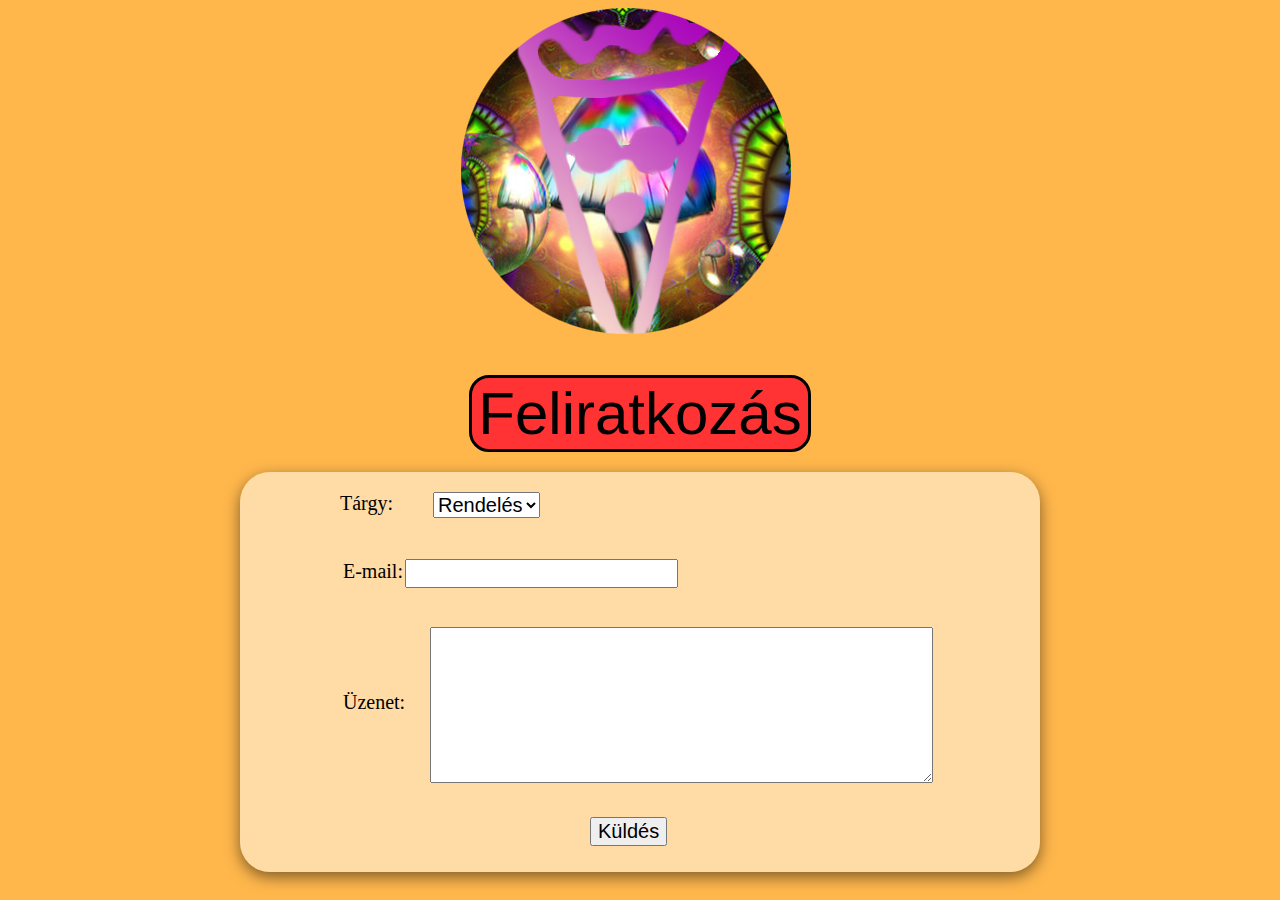
<file: feliratkozas.html>
<!DOCTYPE html>
<html lang="en" dir="ltr">
  <head>
    <meta charset="utf-8">
    <title>Varázs pizza</title>
  	<link rel="icon" href="logo.png">


    <link rel="stylesheet" type="text/css" href="feliratkozas.css">
  </head>
  <body>

    <div id="iratkozz">
      <h5 id="kosz">Köszönjük, hogy feliratkoztál az oldalunkra!</h5>
      <a href="sima.html"> <button id="vissza" type="button" name="back">Vissza a főöldalra</button> </a>
    </div>

    <center>
  <a href="sima.html"><img src="logo.png" title="Logo" alt="logo"></a>
    </center>


    <center>
    <button id="felirat" type="button" name="button">Feliratkozás</button>
    </center>


<div id="hir">
  <p id="targy">Tárgy:</p> <select id="lev" class="" name="">
    <option value="">Rendelés</option>
    <option value="">Egyéb</option>
  </select>
  <br/>

  <p id="email">E-mail:</p>
  <input id="emailes" type="text" name="" value="">
  <br/>

  <p id="üzen">Üzenet:</p>
<!--  <input id="content" type="text" name="" value=""> -->
<textarea name="name" rows="10" cols="60"></textarea>
</br>
  <button id="kuld" type="button" class="btn btn-primary" name="button">Küldés</button>
</div>



<script type="text/javascript">
document.getElementById('iratkozz').style.visibility="hidden";

var felirat = document.getElementById('felirat');
  felirat.addEventListener('click',ablak);
    function ablak(){
      document.getElementById('iratkozz').style.visibility="visible";
    }

    var ujLap = document.getElementById('kuld');
  ujLap.addEventListener('click',restart);

    function restart(){
    //  if (document.getElementById('emailes').value == "") {
      //  alert(Hiányzik az email);
    //  }
      location.reload();//itt tölti újra az oldalt
    }
</script>
  </body>
</html>
</file>
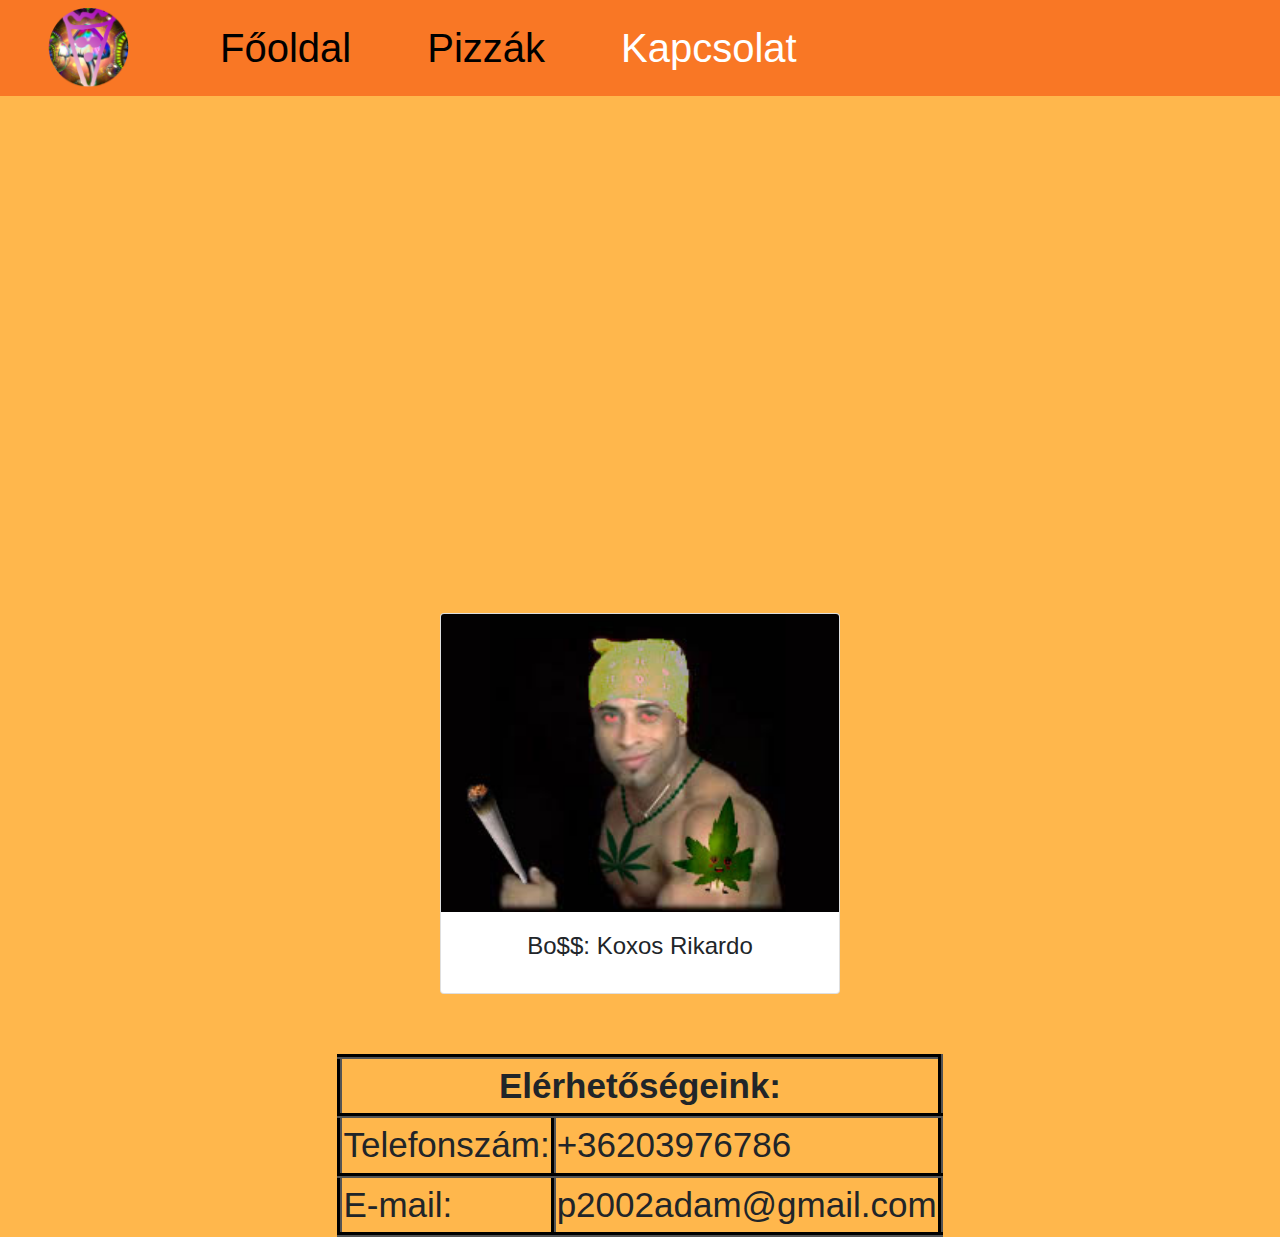
<file: kapcsolta.html>
<!DOCTYPE html>
<html>
<head>
	<title>Varázs pizza</title>
	<link rel="icon" href="logo.png">
	<meta charset="utf-8">
	<!-- Latest compiled and minified CSS -->
<link rel="stylesheet" href="https://maxcdn.bootstrapcdn.com/bootstrap/4.3.1/css/bootstrap.min.css">

<!-- jQuery library -->
<script src="https://ajax.googleapis.com/ajax/libs/jquery/3.3.1/jquery.min.js"></script>

<!-- Popper JS -->
<script src="https://cdnjs.cloudflare.com/ajax/libs/popper.js/1.14.7/umd/popper.min.js"></script>

<!-- Latest compiled JavaScript -->
<script src="https://maxcdn.bootstrapcdn.com/bootstrap/4.3.1/js/bootstrap.min.js"></script>

<link rel="stylesheet" type="text/css" href="index.css">
</head>
<body>

<nav class="navbar navbar-expand-sm ">

  <!-- Brand/logo -->
  <a class="navbar-brand" href="">
    <a href="feliratkozas.html">  <img src="logo.png" title="Logo" alt="logo" style="width:120px;"> </a>
  </a>

  <!-- Links -->
  <ul class="navbar-nav">
    <li class="nav-item">
      <a class="nav-link" href="sima.html">Főoldal</a>
    </li>
    <li class="nav-item">
      <a class="nav-link" href="pizzak.html">Pizzák</a>
    </li>
    <li class="nav-item">
      <a class="nav-link active" href="kapcsolta.html">Kapcsolat</a>
    </li>
  </ul>
</nav>

<div class="container-fluid">
<center>
<iframe src="https://www.google.com/maps/embed?pb=!1m18!1m12!1m3!1d2693.051083763535!2d19.106724815819277!3d47.54733450006308!2m3!1f0!2f0!3f0!3m2!1i1024!2i768!4f13.1!3m3!1m2!1s0x4741dbab98c7fe31%3A0xc10be2848793788b!2sPizza+House!5e0!3m2!1shu!2shu!4v1555349222588!5m2!1shu!2shu" width="60%" height="450" frameborder="0" style="border:0" allowfullscreen></iframe>
<div class="card" style="width:400px">
	<img id="ricardo" class="card-img-top" src="ricardofu.jpg" title="Bo$$" alt="Card image" style="width:100%">
	<div id="bb" class="card-body">
		<h4 class="card-title">Bo$$: Koxos Rikardo</h4>
</center>
<div id="ct">
	<center>
 	<table style="width:40%" >
 		<tr>
 			<th colspan="2">Elérhetőségeink:</th>
 		</tr>

		<tr>
			<td >Telefonszám:</td>
			<td id="tel">+36203976786</td>
		</tr>

		<tr>
			<td >E-mail:</td>
			<td >p2002adam@gmail.com</td >
		</tr>
 	</table>
</center>
</div>
</div>


<script type="text/javascript"></script>
</body>
</html>
</file>
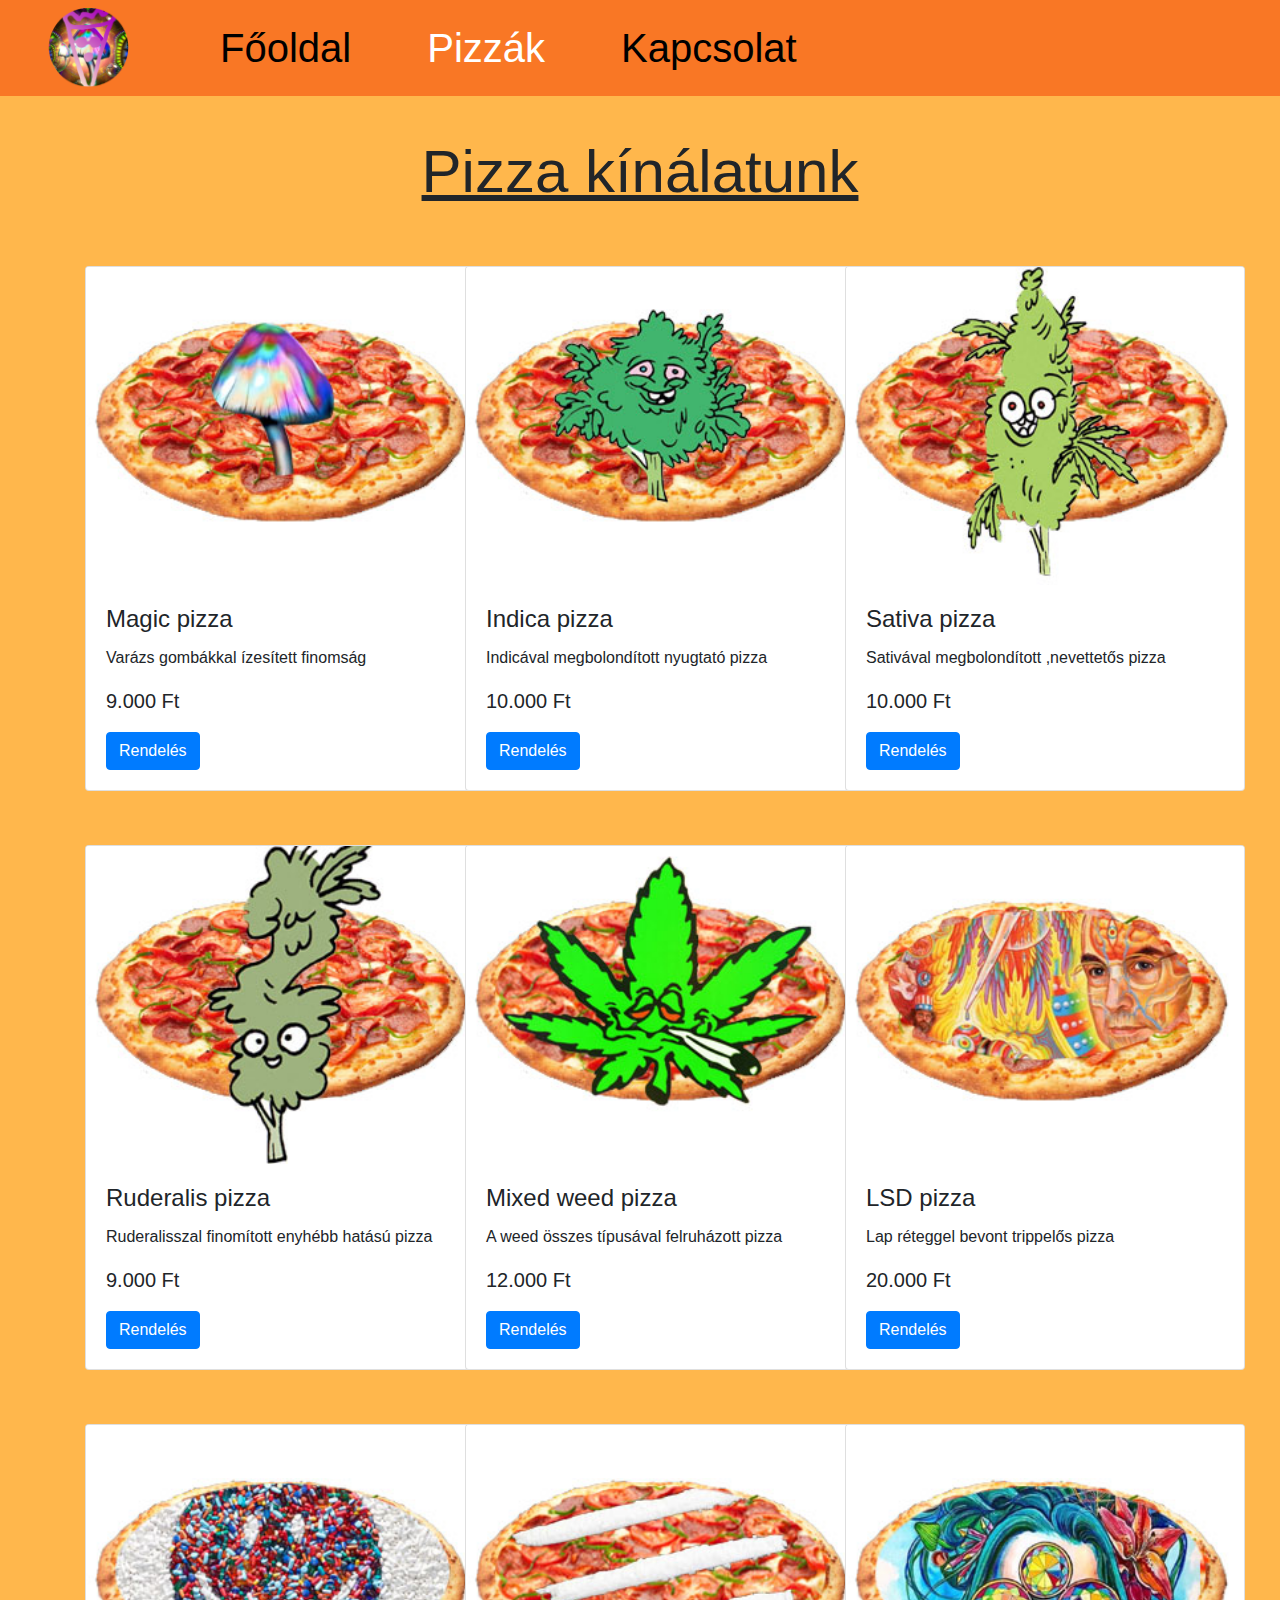
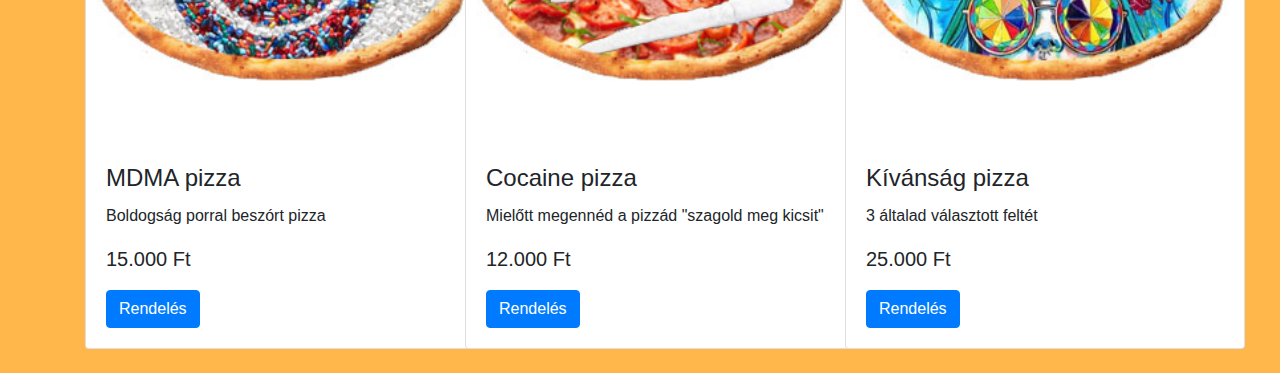
<file: pizzak.html>
<!DOCTYPE html>
<html>
<head>
	<title>Varázs pizza</title>
	<link rel="icon" href="logo.png">
	<meta charset="utf-8">
	<!-- Latest compiled and minified CSS -->
<link rel="stylesheet" href="https://maxcdn.bootstrapcdn.com/bootstrap/4.3.1/css/bootstrap.min.css">

<!-- jQuery library -->
<script src="https://ajax.googleapis.com/ajax/libs/jquery/3.3.1/jquery.min.js"></script>

<!-- Popper JS -->
<script src="https://cdnjs.cloudflare.com/ajax/libs/popper.js/1.14.7/umd/popper.min.js"></script>

<!-- Latest compiled JavaScript -->
<script src="https://maxcdn.bootstrapcdn.com/bootstrap/4.3.1/js/bootstrap.min.js"></script>

<link rel="stylesheet" type="text/css" href="index.css">
</head>
<body>

<nav class="navbar navbar-expand-sm ">
  <!-- Brand/logo -->
  <a class="navbar-brand" href="">
    <a href="feliratkozas.html">  <img src="logo.png" title="Logo" alt="logo" style="width:120px;"> </a>
  </a>

  <!-- Links -->
  <ul class="navbar-nav">
    <li class="nav-item">
      <a class="nav-link" href="sima.html">Főoldal</a>
    </li>
    <li class="nav-item">
      <a class="nav-link active" href="pizzak.html">Pizzák</a>
    </li>
    <li class="nav-item">
      <a class="nav-link" href="kapcsolta.html">Kapcsolat</a>
    </li>
  </ul>
</nav>

<div class="container-fluid">

<div id="cim">
 <h1>Pizza kínálatunk</h1>
</div>
<!------------------------------------------------------------------------------------------------------>
<div class="container">
	<div class="row">
<div class="col-xl-4 col-lg-6 col-md-12 col-sm 12">
  <div class="card" style="width:400px">
    <img class="card-img-top" src="magic.jpg" title="Magic pizza" alt="Card image" style="width:100%">
    <div class="card-body">
      <h4 class="card-title">Magic pizza</h4>
      <p class="card-text">Varázs gombákkal ízesített finomság</p>
			<p id="ar">9.000 Ft</p>
      <button type="button" class="btn btn-primary" data-toggle="modal" data-target="#BuyModal">Rendelés</button>
    </div>
  </div>
  <br>
</div>

<div class="modal fade" role="dialog" id="BuyModal">
	<div class="modal-dialog">
		<div class="modal-content">
			<div class="modal-header">
				<h3 class="modal-title">Szállítási adatok</h3>
				<button type="button" class="close" data-dismiss="modal">&times;</button>
			</div>

			<div class="modal-body">
				<div class="form-group">
					<input type="text" name="username" class="form-control" placeholder="Felhasználó név">
				</div>
				<div class="form-group">
					<input type="password" name="password" class="form-control" placeholder="Jelszó">
				</div>
				<div class="form-group">
					<input type="text" name="tel" class="form-control" placeholder="Telefonszám">
				</div>
				<div class="form-group">
					<input type="text" name="lakcim" class="form-control" placeholder="Lakcím">
				</div>
				<div class="form-group">
					<input type="radio" name="42" checked>42cm<br>
 					<input type="radio" name="84" > 84cm<br>
				</div>
				<input type="number" name="db" placeholder="Darab">
			</div>
			<div class="form-group">
				<img src="magic.jpg" title="Magic pizza" alt="">
			</div>

			<div class="modal-footer">
				<h3>9.000 Ft</h3>
				<button type="submit" class="btn btn-success" data-toggle="modal" data-target="#rendeles" data-dismiss="modal">Megrendelés</button>
			</div>
		</div>
	</div>
</div>


<!-------------------------------------------------------------------------------------------------->

<div class="col-xl-4 col-lg-6 col-md-12 col-sm 12">
   <div class="card" style="width:400px">
    <img class="card-img-top" src="indica.jpg" title="Indica pizza" alt="Card image" style="width:100%">
    <div class="card-body">
      <h4 class="card-title">Indica pizza</h4>
      <p class="card-text">Indicával megbolondított nyugtató pizza</p>
			<p id="ar">10.000 Ft</p>
      <button type="button" class="btn btn-primary" data-toggle="modal" data-target="#BuyModal1">Rendelés</button>
    </div>
  </div>
  <br>
	</div>

	<div class="modal fade" role="dialog" id="BuyModal1">
		<div class="modal-dialog">
			<div class="modal-content">
				<div class="modal-header">
					<h3 class="modal-title">Szállítási adatok</h3>
					<button type="button" class="close" data-dismiss="modal">&times;</button>
				</div>

				<div class="modal-body">
					<div class="form-group">
						<input type="text" name="username" class="form-control" placeholder="Felhasználó név">
					</div>
					<div class="form-group">
						<input type="password" name="password" class="form-control" placeholder="Jelszó">
					</div>
					<div class="form-group">
						<input type="text" name="tel" class="form-control" placeholder="Telefonszám">
					</div>
					<div class="form-group">
						<input type="text" name="lakcim" class="form-control" placeholder="Lakcím">
					</div>
					<div class="form-group">
						<input type="radio" name="42" checked>42cm<br>
	 					<input type="radio" name="84" > 84cm<br>
					</div>
					<input type="number" name="db" placeholder="Darab">
				</div>
				<div class="form-group">
					<img src="indica.jpg" title="Indica pizza" alt="">
				</div>

				<div class="modal-footer">
					<h3>10.000 Ft</h3>
					<button type="submit" class="btn btn-success" data-toggle="modal" data-target="#rendeles" data-dismiss="modal">Megrendelés</button>
				</div>
			</div>
		</div>
	</div>


<!--------------------------------------------------------------------------------------------------------->

<div class="col-xl-4 col-lg-6 col-md-12 col-sm 12">
   <div class="card" style="width:400px">
    <img class="card-img-top" src="sativa.jpg" title="Sativa pizza" alt="Card image" style="width:100%">
    <div class="card-body">
      <h4 class="card-title">Sativa pizza</h4>
      <p class="card-text">Sativával megbolondított ,nevettetős pizza</p>
			<p id="ar">10.000 Ft</p>
      <button type="button" class="btn btn-primary" data-toggle="modal" data-target="#BuyModal2">Rendelés</button>
    </div>
  </div>
  <br>
	</div>

	<div class="modal fade" role="dialog" id="BuyModal2">
		<div class="modal-dialog">
			<div class="modal-content">
				<div class="modal-header">
					<h3 class="modal-title">Szállítási adatok</h3>
					<button type="button" class="close" data-dismiss="modal">&times;</button>
				</div>

				<div class="modal-body">
					<div class="form-group">
						<input type="text" name="username" class="form-control" placeholder="Felhasználó név">
					</div>
					<div class="form-group">
						<input type="password" name="password" class="form-control" placeholder="Jelszó">
					</div>
					<div class="form-group">
						<input type="text" name="tel" class="form-control" placeholder="Telefonszám">
					</div>
					<div class="form-group">
						<input type="text" name="lakcim" class="form-control" placeholder="Lakcím">
					</div>
					<div class="form-group">
						<input type="radio" name="42" checked>42cm<br>
	 					<input type="radio" name="84" > 84cm<br>
					</div>
					<input type="number" name="db" placeholder="Darab">
				</div>
				<div class="form-group">
					<img src="sativa.jpg" title="Sativa pizza" alt="">
				</div>

				<div class="modal-footer">
					<h3>10.000 Ft</h3>
					<button type="submit" class="btn btn-success" data-toggle="modal" data-target="#rendeles" data-dismiss="modal">Megrendelés</button>
				</div>
			</div>
		</div>
	</div>


	<!------------------------------------------------------------------->

<div class="col-xl-4 col-lg-6 col-md-12 col-sm 12">
   <div class="card" style="width:400px">
    <img class="card-img-top" src="ruderalis.jpg" title="Ruderalis pizza" alt="Card image" style="width:100%">
    <div class="card-body">
      <h4 class="card-title">Ruderalis pizza</h4>
      <p class="card-text">Ruderalisszal finomított enyhébb hatású pizza</p>
			<p id="ar">9.000 Ft</p>
      <button type="button" class="btn btn-primary" data-toggle="modal" data-target="#BuyModal3">Rendelés</button>
    </div>
  </div>
  <br>
	</div>

	<div class="modal fade" role="dialog" id="BuyModal3">
		<div class="modal-dialog">
			<div class="modal-content">
				<div class="modal-header">
					<h3 class="modal-title">Szállítási adatok</h3>
					<button type="button" class="close" data-dismiss="modal">&times;</button>
				</div>

				<div class="modal-body">
					<div class="form-group">
						<input type="text" name="username" class="form-control" placeholder="Felhasználó név">
					</div>
					<div class="form-group">
						<input type="password" name="password" class="form-control" placeholder="Jelszó">
					</div>
					<div class="form-group">
						<input type="text" name="tel" class="form-control" placeholder="Telefonszám">
					</div>
					<div class="form-group">
						<input type="text" name="lakcim" class="form-control" placeholder="Lakcím">
					</div>
					<div class="form-group">
						<input type="radio" name="42" checked>42cm<br>
						<input type="radio" name="84" > 84cm<br>
					</div>
					<input type="number" name="db" placeholder="Darab">
				</div>
				<div class="form-group">
					<img src="ruderalis.jpg" title="Ruderalis pizza" alt="">
				</div>

				<div class="modal-footer">
					<h3>9.000 Ft</h3>
					<button type="submit" class="btn btn-success" data-toggle="modal" data-target="#rendeles" data-dismiss="modal">Megrendelés</button>
				</div>
			</div>
		</div>
	</div>

<!-------------------------------------------------------------------------------------------->

<div class="col-xl-4 col-lg-6 col-md-12 col-sm 12">
	<div class="card" style="width:400px">
	 <img class="card-img-top" src="negy.jpg" title="Weed combo pizza" alt="Card image" style="width:100%">
	 <div class="card-body">
		 <h4 class="card-title">Mixed weed pizza</h4>
		 <p class="card-text">A weed összes típusával felruházott pizza</p>
		 <p id="ar">12.000 Ft</p>
		 <button type="button" class="btn btn-primary" data-toggle="modal" data-target="#BuyModal4">Rendelés</button>
	 </div>
 </div>
 <br>
 </div>

 <div class="modal fade" role="dialog" id="BuyModal4">
 	<div class="modal-dialog">
 		<div class="modal-content">
 			<div class="modal-header">
 				<h3 class="modal-title">Szállítási adatok</h3>
 				<button type="button" class="close" data-dismiss="modal">&times;</button>
 			</div>

 			<div class="modal-body">
 				<div class="form-group">
 					<input type="text" name="username" class="form-control" placeholder="Felhasználó név">
 				</div>
 				<div class="form-group">
 					<input type="password" name="password" class="form-control" placeholder="Jelszó">
 				</div>
 				<div class="form-group">
 					<input type="text" name="tel" class="form-control" placeholder="Telefonszám">
 				</div>
 				<div class="form-group">
 					<input type="text" name="lakcim" class="form-control" placeholder="Lakcím">
 				</div>
 				<div class="form-group">
 					<input type="radio" name="42" checked>42cm<br>
 					<input type="radio" name="84" > 84cm<br>
 				</div>
 				<input type="number" name="db" placeholder="Darab">
 			</div>
 			<div class="form-group">
 				<img src="negy.jpg" title="Mixed weed pizza" alt="">
 			</div>

 			<div class="modal-footer">
				<h3>12.000 Ft</h3>
 				<button type="submit" class="btn btn-success" data-toggle="modal" data-target="#rendeles" data-dismiss="modal">Megrendelés</button>
 			</div>
 		</div>
 	</div>
 </div>

<!-------------------------------------------------------------------------------------------->

<div class="col-xl-4 col-lg-6 col-md-12 col-sm 12">
   <div class="card" style="width:400px">
    <img class="card-img-top" src="lsd.jpg" title="LSD pizza" alt="Card image" style="width:100%">
    <div class="card-body">
      <h4 class="card-title">LSD pizza</h4>
      <p class="card-text">Lap réteggel bevont trippelős pizza</p>
			<p id="ar">20.000 Ft</p>
      <button type="button" class="btn btn-primary" data-toggle="modal" data-target="#BuyModal5">Rendelés</button>
    </div>
  </div>
  <br>
	</div>

	<div class="modal fade" role="dialog" id="BuyModal5">
	 <div class="modal-dialog">
		 <div class="modal-content">
			 <div class="modal-header">
				 <h3 class="modal-title">Szállítási adatok</h3>
				 <button type="button" class="close" data-dismiss="modal">&times;</button>
			 </div>

			 <div class="modal-body">
				 <div class="form-group">
					 <input type="text" name="username" class="form-control" placeholder="Felhasználó név">
				 </div>
				 <div class="form-group">
					 <input type="password" name="password" class="form-control" placeholder="Jelszó">
				 </div>
				 <div class="form-group">
					 <input type="text" name="tel" class="form-control" placeholder="Telefonszám">
				 </div>
				 <div class="form-group">
					 <input type="text" name="lakcim" class="form-control" placeholder="Lakcím">
				 </div>
				 <div class="form-group">
					 <input type="radio" name="42" checked>42cm<br>
					 <input type="radio" name="84" > 84cm<br>
				 </div>
				 <input type="number" name="db" placeholder="Darab">
			 </div>
			 <div class="form-group">
				 <img src="lsd.jpg" title="LSD pizza" alt="">
			 </div>

			 <div class="modal-footer">
				 <h3>20.000 Ft</h3>
				 <button type="submit" class="btn btn-success" data-toggle="modal" data-target="#rendeles" data-dismiss="modal">Megrendelés</button>
			 </div>
		 </div>
	 </div>
	</div>

	<!-------------------------------------------------------------------------------------------->

<div class="col-xl-4 col-lg-6 col-md-12 col-sm 12">
   <div class="card" style="width:400px">
    <img class="card-img-top" src="mdma.jpg" title="MDMA pizza" alt="Card image" style="width:100%">
    <div class="card-body">
      <h4 class="card-title">MDMA pizza</h4>
      <p class="card-text">Boldogság porral beszórt pizza</p>
			<p id="ar">15.000 Ft</p>
      <button type="button" class="btn btn-primary" data-toggle="modal" data-target="#BuyModal6">Rendelés</button>
    </div>
  </div>
  <br>
	</div>

	<div class="modal fade" role="dialog" id="BuyModal6">
	 <div class="modal-dialog">
		 <div class="modal-content">
			 <div class="modal-header">
				 <h3 class="modal-title">Szállítási adatok</h3>
				 <button type="button" class="close" data-dismiss="modal">&times;</button>
			 </div>

			 <div class="modal-body">
				 <div class="form-group">
					 <input type="text" name="username" class="form-control" placeholder="Felhasználó név">
				 </div>
				 <div class="form-group">
					 <input type="password" name="password" class="form-control" placeholder="Jelszó">
				 </div>
				 <div class="form-group">
					 <input type="text" name="tel" class="form-control" placeholder="Telefonszám">
				 </div>
				 <div class="form-group">
					 <input type="text" name="lakcim" class="form-control" placeholder="Lakcím">
				 </div>
				 <div class="form-group">
					 <input type="radio" name="42" checked>42cm<br>
					 <input type="radio" name="84" > 84cm<br>
				 </div>
				 <input type="number" name="db" placeholder="Darab">
			 </div>
			 <div class="form-group">
				 <img src="mdma.jpg" title="MDMA pizza" alt="">
			 </div>

			 <div class="modal-footer">
				 <h3>15.000 Ft</h3>
				 <button type="submit" class="btn btn-success" data-toggle="modal" data-target="#rendeles" data-dismiss="modal">Megrendelés</button>
			 </div>
		 </div>
	 </div>
	</div>

	<!-------------------------------------------------------------------------------------------->

<div class="col-xl-4 col-lg-6 col-md-12 col-sm 12">
   <div class="card" style="width:400px">
    <img class="card-img-top" src="cocaine.jpg" title="Cocaine pizza" alt="Card image" style="width:100%">
    <div class="card-body">
      <h4 class="card-title">Cocaine pizza</h4>
      <p class="card-text">Mielőtt megennéd a pizzád "szagold meg kicsit"</p>
			<p id="ar">12.000 Ft</p>
      <button type="button" class="btn btn-primary" data-toggle="modal" data-target="#BuyModal7">Rendelés</button>
    </div>
  </div>
  <br>
	</div>

	<div class="modal fade" role="dialog" id="BuyModal7">
	 <div class="modal-dialog">
		 <div class="modal-content">
			 <div class="modal-header">
				 <h3 class="modal-title">Szállítási adatok</h3>
				 <button type="button" class="close" data-dismiss="modal">&times;</button>
			 </div>

			 <div class="modal-body">
				 <div class="form-group">
					 <input type="text" name="username" class="form-control" placeholder="Felhasználó név">
				 </div>
				 <div class="form-group">
					 <input type="password" name="password" class="form-control" placeholder="Jelszó">
				 </div>
				 <div class="form-group">
					 <input type="text" name="tel" class="form-control" placeholder="Telefonszám">
				 </div>
				 <div class="form-group">
					 <input type="text" name="lakcim" class="form-control" placeholder="Lakcím">
				 </div>
				 <div class="form-group">
					 <input type="radio" name="42" checked>42cm<br>
					 <input type="radio" name="84" > 84cm<br>
				 </div>
				 <input type="number" name="db" placeholder="Darab">
			 </div>
			 <div class="form-group">
				 <img src="cocaine.jpg" title="Cocaine pizza" alt="">
			 </div>

			 <div class="modal-footer">
				 <h3>12.000 Ft</h3>
				 <button type="submit" class="btn btn-success" data-toggle="modal" data-target="#rendeles" data-dismiss="modal">Megrendelés</button>
			 </div>
		 </div>
	 </div>
	</div>

	<!-------------------------------------------------------------------------------------------->

<div class="col-xl-4 col-lg-6 col-md-12 col-sm 12">
   <div class="card" style="width:400px">
    <img class="card-img-top" src="kivansag.jpg" title="Kívánság pizza" alt="Card image" style="width:100%">
    <div class="card-body">
      <h4 class="card-title">Kívánság pizza</h4>
      <p class="card-text">3 általad választott feltét</p>
			<p id="ar">25.000 Ft</p>
      <button type="button" class="btn btn-primary" data-toggle="modal" data-target="#BuyModal8">Rendelés</button>
    </div>
  </div>
  <br>
</div>
	</div>

	<div class="modal fade" role="dialog" id="BuyModal8">
	 <div class="modal-dialog">
		 <div class="modal-content">
			 <div class="modal-header">
				 <h3 class="modal-title">Szállítási adatok</h3>
				 <button type="button" class="close" data-dismiss="modal">&times;</button>
			 </div>

			 <div class="modal-body">
				 <div class="form-group">
					 <input type="text" name="username" class="form-control" placeholder="Felhasználó név">
				 </div>
				 <div class="form-group">
					 <input type="password" name="password" class="form-control" placeholder="Jelszó">
				 </div>
				 <div class="form-group">
					 <input type="text" name="tel" class="form-control" placeholder="Telefonszám">
				 </div>
				 <div class="form-group">
					 <input type="text" name="lakcim" class="form-control" placeholder="Lakcím">
				 </div>
				 <div class="form-group">
					 <input type="radio" name="42" checked>42cm<br>
					 <input type="radio" name="84" > 84cm<br>
				 </div>
				 <input type="number" name="db" placeholder="Darab">
			 </div>
			 <div class="form-group">
				 <select name="option1">
    	 			<option>Mushroom</option>
    				<option>Indica</option>
    				<option>Sativa</option>
    				<option>Ruderalis</option>
						<option>LSD</option>
    				<option>MDMA</option>
    				<option>Cocaine</option>
  			</select>

				<select name="option2">
					<option>Mushroom</option>
					<option>Indica</option>
					<option>Sativa</option>
					<option>Ruderalis</option>
					<option>LSD</option>
					<option>MDMA</option>
					<option>Cocaine</option>
			 </select>

			 <select name="option3">
				 <option>Mushroom</option>
				 <option>Indica</option>
				 <option>Sativa</option>
				 <option>Ruderalis</option>
				 <option>LSD</option>
				 <option>MDMA</option>
				 <option>Cocaine</option>
			</select>
			 </div>
			 <div class="form-group">
				 <img src="kivansag.jpg" title="Kívánság pizza" alt="">
			 </div>

			 <div class="modal-footer">
				 <h3>25.000 Ft</h3>
				 <button type="submit" class="btn btn-success" data-toggle="modal" data-target="#rendeles" data-dismiss="modal">Megrendelés</button>
			 </div>
		 </div>
	 </div>
	</div>

<!-------------------------------------------------------------------------------------------->

<!-- megköszönés -->
<div class="modal fade" id="rendeles" tabindex="-1" role="dialog" aria-labelledby="exampleModalLabel" aria-hidden="true">
  <div class="modal-dialog" role="document">
    <div class="modal-content">
      <div class="modal-header">
        <h5 class="modal-title" id="exampleModalLabel">Sikeres megrendelés!</h5>
        <button type="button" class="close" data-dismiss="modal" aria-label="Close">
          <span aria-hidden="true">&times;</span>
        </button>
      </div>
      <div class="modal-body">
        Köszönjük, hogy nálunk vásárolt! Rendelését 1 órán belül kiszállítjuk!
      </div>
      <div class="modal-footer">
        <button type="button" class="btn btn-secondary" data-dismiss="modal">Close</button>
      </div>
    </div>
  </div>
</div>


<script type="text/javascript">

//function bezar(){
//	$('#BuyModal').modal('hide')
//}


</script>
</body>
</html>
</file>
<file: feliratkozas.css>
body{
	background-color: #ffb74c;
}

#iratkozz{
	display: block;
	position: absolute;
	width: 600px;
	height: 200px;
	background-color: grey;
	margin: 5% 0px 0px 34%;
	border-radius: 30px;
	background: rgba(265, 265, 265, .5);
	box-shadow: 0 5px 15px rgba(0, 0, 0, .5);
  font-size: 50px;
}

#kosz{
  margin-top: 0px;
  margin-left: 10px;
}

#felirat{
  font-size: 60px;
  margin-top: 30px;
  background: rgba(255, 51, 51);
  border-radius: 20px;
  border: 3px solid black;
}

#vissza{
  font-size: 40px;
  border: none;
  float: right;
  margin-top: -20px;
  border-radius: 15px;
  background: rgba(265, 265, 265, .5);
}

#hir{
	display: block;
	margin: auto;
	width: 800px;
	height: 400px;
	background: rgba(265, 265, 265, .5);
	box-shadow: 0 5px 15px rgba(0, 0, 0, .5);
	border-radius: 30px;
	margin-top: 20px;
}

#lev{
	font-size: 20px;
	margin-top: 20px;
	float: right;
	margin-right: 500px;
}

#targy{
	font-size: 20px;
	float: left;
	margin-left: 100px;
}

#email{
	font-size: 20px;
	float: left;
	margin-left: -50px;
	margin-top: 70px;
}

input{
	font-size: 20px;
	float: right;
	margin-top: 41px;
	margin-right: 362px;
}

#üzen{
	float: left;
	font-size: 20px;
	margin-left: -60px;
	margin-top: 103px;
}

#content{
	font-size: 20px;
	width: 200px;
	height: 200px;
	margin-left: 20px;
	margin-right: 303px;
	padding-right: 100px;
}

textarea{
	margin-top: 39px;
	margin-left: 25px;
}

#kuld{
	font-size: 20px;
	text-align: center;
	margin-top: 30px;
	margin-left: 350px;

}
</file>
<file: index.css>
nav{
	background-color: #f97725;
}

.nav-link{
	font-size: 40px;
	color: black;
	margin-left: 60px;
}

.nav-link:hover{
	color: white;
}

.active{
 	 color: white;
}

#icon{
	opacity: 1;
	display:block;

}

#n{
	opacity: 0;
}

#cim{
	display: block;
	margin-top: 40px;
	text-align: center;

}

h1{

	font-size: 60px;
	text-decoration: underline;
	padding-bottom: 20px;
}

div.card{
	display: block;
	margin: auto;
	margin-top: 30px;
}

body{
	background-color: #ffb74c;
}

#logo{
	display: block;
	text-align: center;
	margin-top: 30px;
}

#content{
	text-align: center;
	margin-top: 20px;
}

table, th, td{
	border-width:5px;
  border-style:groove;
	border-color: black;
	border-collapse: collapse;
	font-size: 35px;
	margin-top: 60px;
}

th{
	text-align: center;
}

.ido{
 	text-align: right;
}

iframe{
	margin-top: 30px;
}

#kapcsolat{
	text-align: center;
	margin-top: 30px;
}

#bb{
	background-color: fff;
}

#alert{
	display: block;
	position: absolute;
	width: 600px;
	height: 200px;
	background-color: grey;
	margin: 40px 0px 0px 34%;
	border-radius: 30px;
	background: rgba(265, 265, 265, .5);
	box-shadow: 0 5px 15px rgba(0, 0, 0, .5);
}

h5{
	text-align: center;
	font-size: 40px;
}

#megse{
	margin-top: 30px;
	margin-right: 60px;
	font-size: 30px;
	border-radius: 15px;
	background: rgba(265, 265, 265, .5);

}

#fel{
	margin-top: 30px;
	font-size: 30px;
	border-radius: 15px;
	background: rgba(265, 265, 265, .5);
}

#ar{
	font-size: 20px;
}

//*#n{
	display: block;
	margin: auto;
	background-color: grey;
	width: 400px;
	text-align:center;
}
</file>
